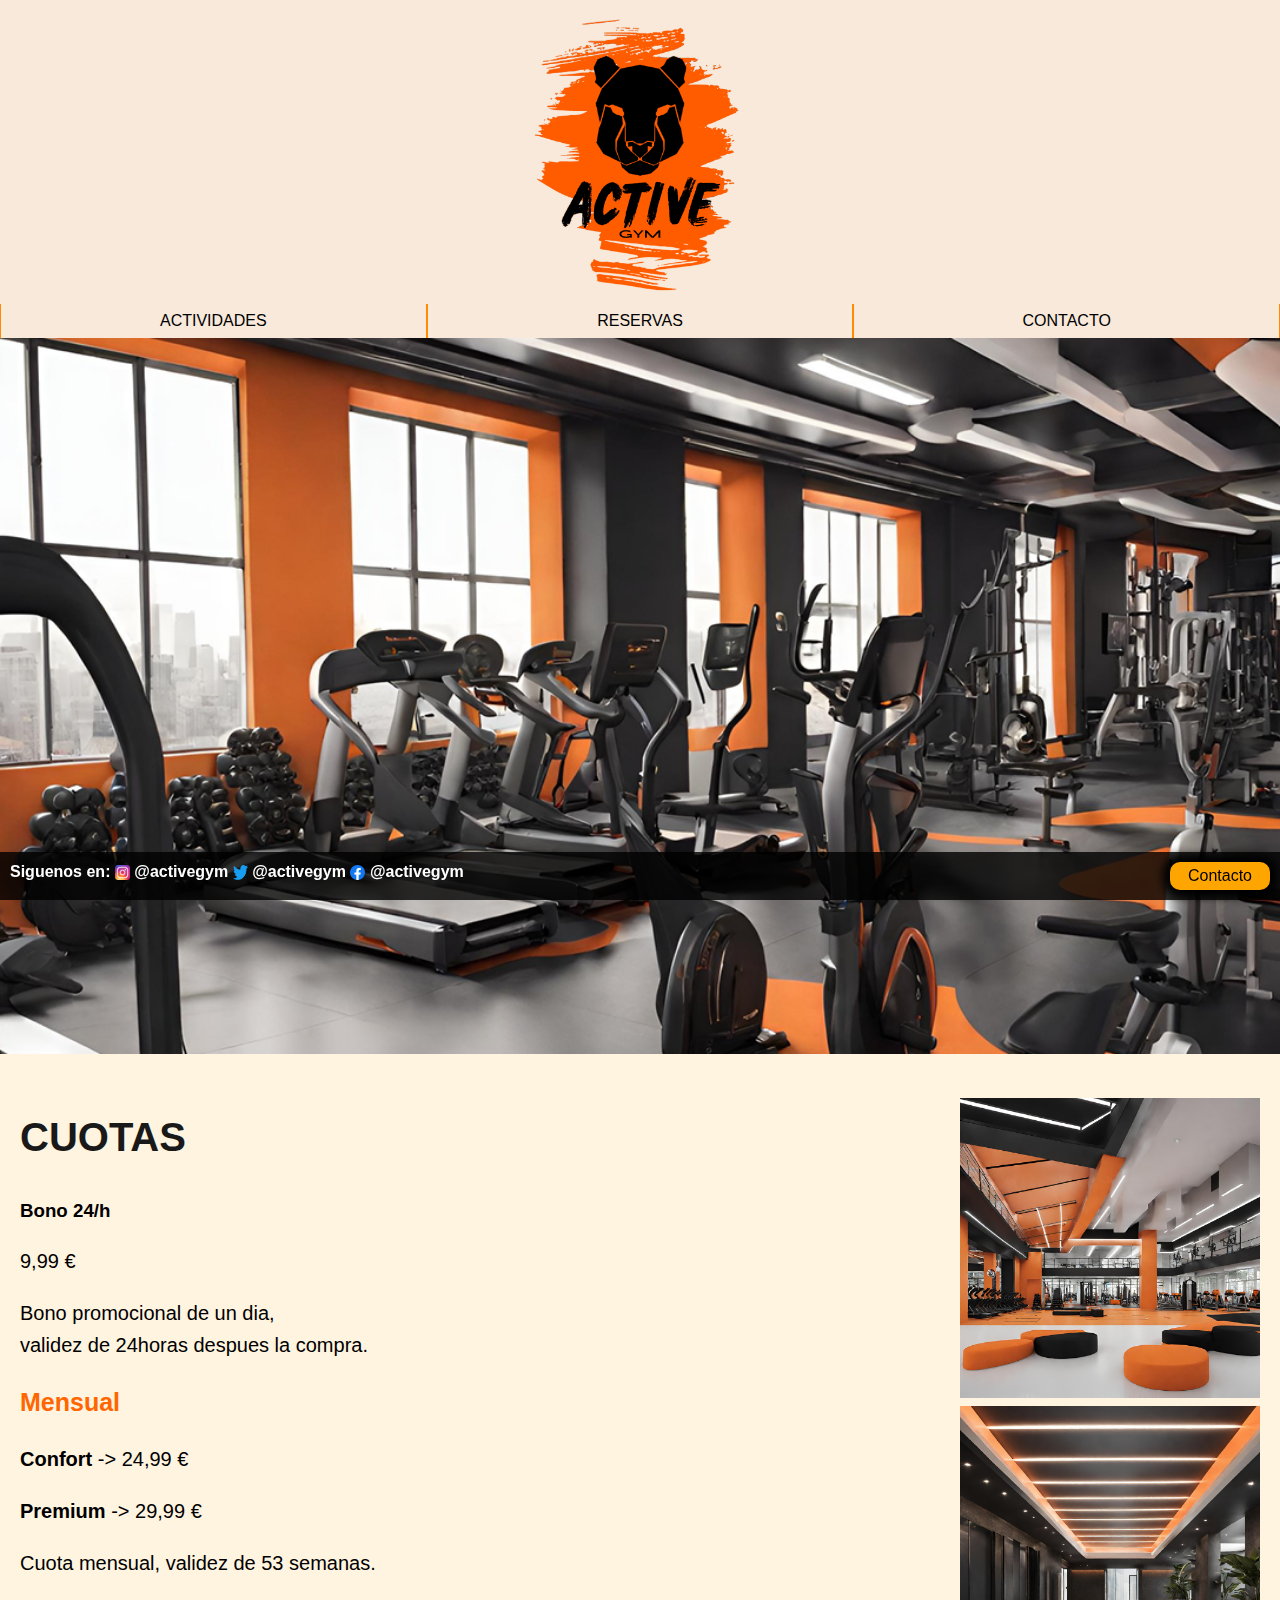
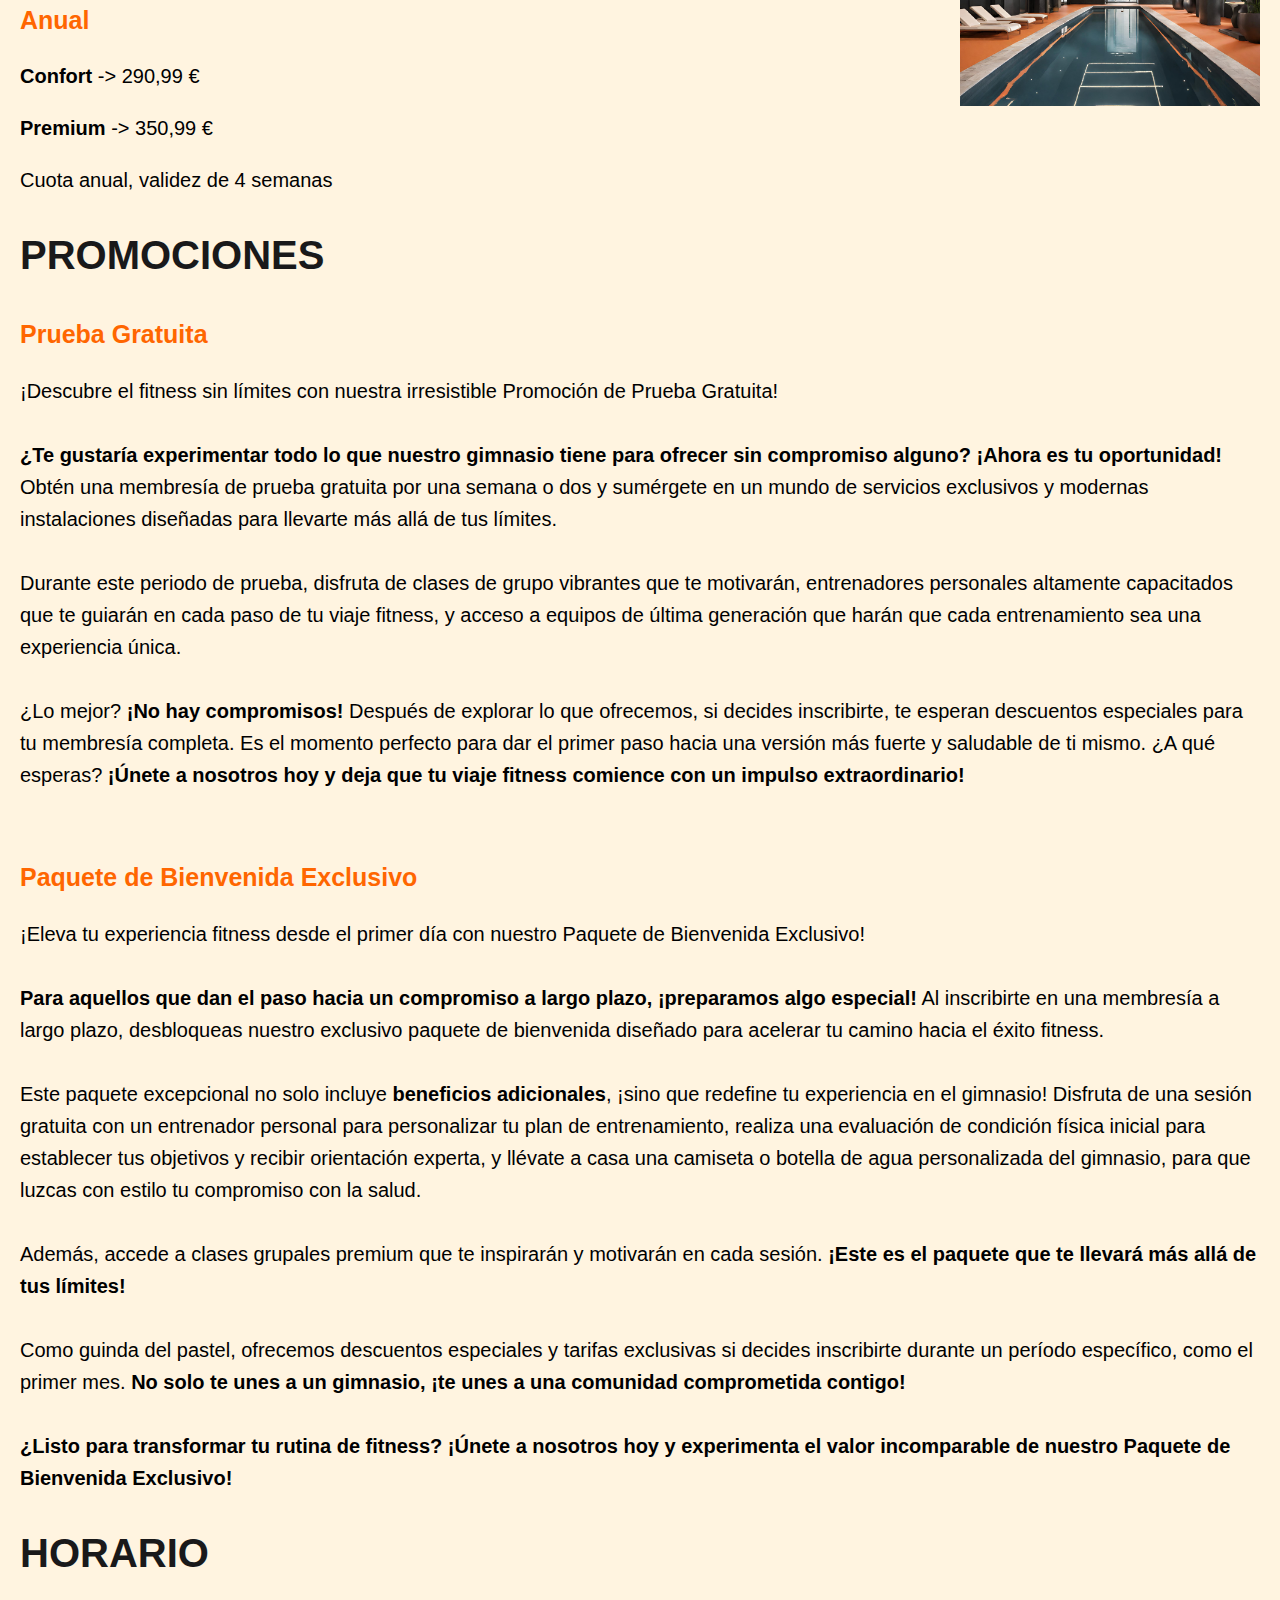
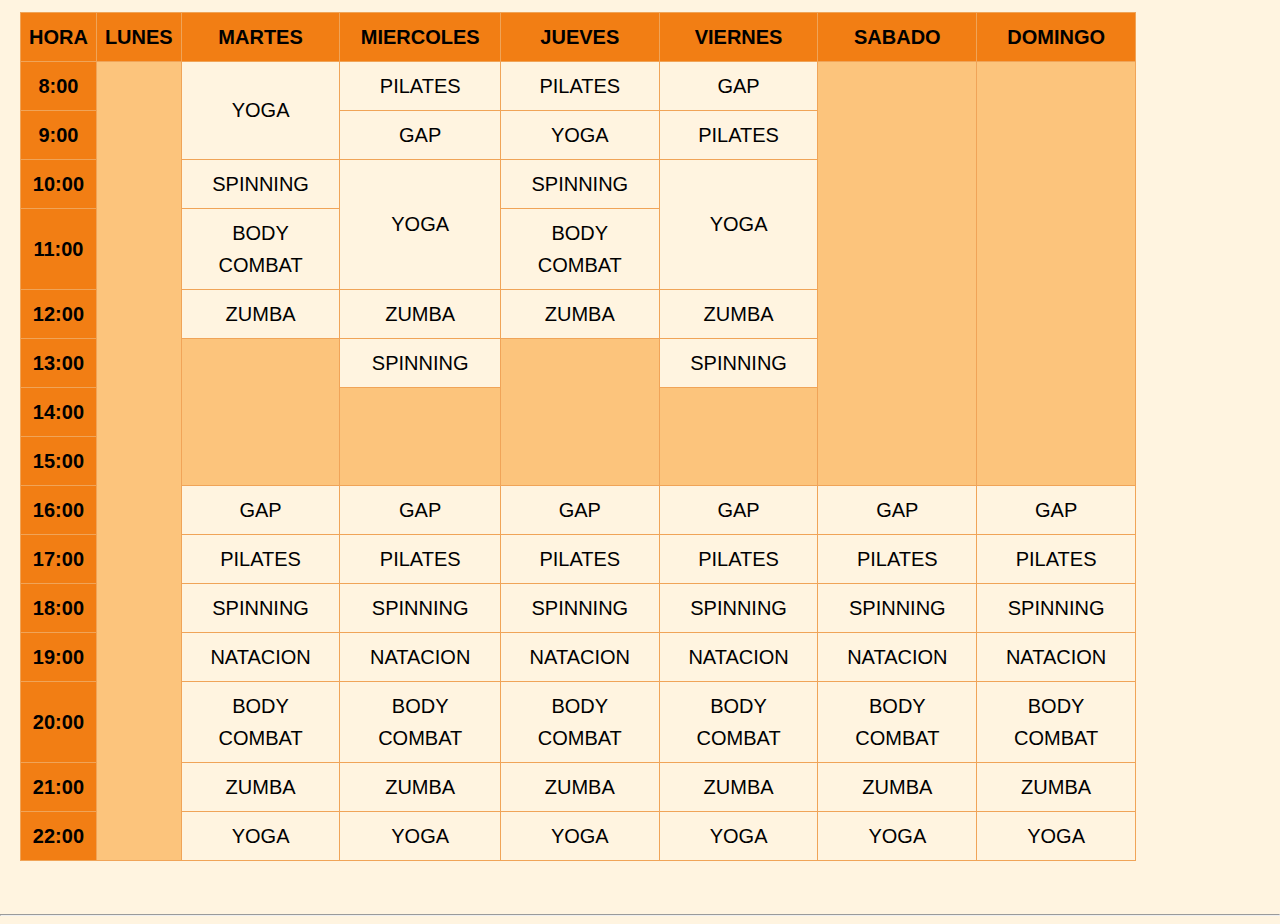
<file: index.html>
<!DOCTYPE html>
<html lang="es">
    <head>
        <meta charset="UTF-8">
        <meta name="viewport" content="width=device-width, initial-scale=1.0">
        <title>Inicio</title>
    <link rel="stylesheet" href="css/indexStyle.css"/>
    <link rel="stylesheet" href="css/encabezadoStyle.css"/>
    <link rel="stylesheet" href="css/redes_contactoStyle.css"/>
    
    </head>
    <body class="bodyIndex">
        <!--Parte Yeray-->
        <div id="encabezado">
            <div id="imagenEncabezado">
                <a href="index.html"><img src="images/logo.png" alt="Imagen del logo"/></a>
            </div>
            <div id="parteAbajoEncabezado">
                <ul>
                    <li><a href="actividades.html">ACTIVIDADES</a></li>
                    <li><a href="reservas.html">RESERVAS</a></li>
                    <li><a href="contacto.html">CONTACTO</a></li>
                </ul>
            </div>
        </div>
        <img id="imagenPortada" src="./images/portadaIndex.png"/>
        <!--Parte Aroa-->
            <div class="contenedor">
                <div id="contenido">
                    <div class="imgns-container">
                        <a href="index.html"><img id="img_recepcion" src="images/recepcion.png" alt="recepcion"/></a>
                        <a href="actividades.html"><img id="img_piscina" src="images/piscina1.png" alt="recepcion"/></a>
                    </div>
                    <h1>Cuotas</h1>
                        <div id="cuota1">
                            <h3 id="bono24h">Bono 24/h</h3>
                            <p class="parIndex" id="precio1"> 9,99 €</p>
                            <p class="parIndex" id="descripcion1">Bono promocional de un dia, 
                                <br/>
                                validez de 24horas despues la compra.</p>
                        </div>
                
                        <div id="cuota2">
                            <h2 id="mensual">Mensual</h2>
                            <p class="parIndex" id="precio2"> <b>Confort</b> -> 24,99 €</p>
                            <p class="parIndex" id="precio2"> <b>Premium</b> -> 29,99 €</p>
                            <p class="parIndex" id="descripcion1">Cuota mensual, validez de 53 semanas.</p>
                        </div>
                
                        <div id="cuota3">
                            <h2 id="anual">Anual</h2>
                            <p class="parIndex" id="precio2"> <b>Confort</b> -> 290,99 €</p>
                            <p class="parIndex" id="precio2"> <b>Premium</b> -> 350,99 €</p>
                            <p class="parIndex" id="descripcion1">Cuota anual, validez de 4 semanas</p>
                        </div> 

                    <h1>Promociones</h1>
                        <h2 id="Prueba">Prueba Gratuita</h2>
                        <p class="parIndex">¡Descubre el fitness sin límites con nuestra irresistible Promoción de Prueba Gratuita!
                            <br/>
                            <br/>
                            <b>¿Te gustaría experimentar todo lo que nuestro gimnasio tiene para ofrecer sin compromiso alguno? ¡Ahora es tu oportunidad!</b> Obtén una membresía de prueba gratuita por una semana o dos y sumérgete en un mundo de servicios exclusivos y modernas instalaciones diseñadas para llevarte más allá de tus límites.
                            <br/>
                            <br/>
                            Durante este periodo de prueba, disfruta de clases de grupo vibrantes que te motivarán, entrenadores personales altamente capacitados que te guiarán en cada paso de tu viaje fitness, y acceso a equipos de última generación que harán que cada entrenamiento sea una experiencia única.
                            <br/>
                            <br/>
                            ¿Lo mejor? <b>¡No hay compromisos!</b> Después de explorar lo que ofrecemos, si decides inscribirte, te esperan descuentos especiales para tu membresía completa. Es el momento perfecto para dar el primer paso hacia una versión más fuerte y saludable de ti mismo. ¿A qué esperas? <b>¡Únete a nosotros hoy y deja que tu viaje fitness comience con un impulso extraordinario!</b></p>
                            <br/>
                            <h2 id="Bievenida">Paquete de Bienvenida Exclusivo</h2>
                        <p class="parIndex">¡Eleva tu experiencia fitness desde el primer día con nuestro Paquete de Bienvenida Exclusivo!
                            <br/>
                            <br/>
                            <b>Para aquellos que dan el paso hacia un compromiso a largo plazo, ¡preparamos algo especial!</b> Al inscribirte en una membresía a largo plazo, desbloqueas nuestro exclusivo paquete de bienvenida diseñado para acelerar tu camino hacia el éxito fitness.
                            <br/>
                            <br/>
                            Este paquete excepcional no solo incluye <b>beneficios adicionales</b>, ¡sino que redefine tu experiencia en el gimnasio! Disfruta de una sesión gratuita con un entrenador personal para personalizar tu plan de entrenamiento, realiza una evaluación de condición física inicial para establecer tus objetivos y recibir orientación experta, y llévate a casa una camiseta o botella de agua personalizada del gimnasio, para que luzcas con estilo tu compromiso con la salud.
                            <br/>
                            <br/>
                            Además, accede a clases grupales premium que te inspirarán y motivarán en cada sesión. <b>¡Este es el paquete que te llevará más allá de tus límites!</b>
                            <br/>
                            <br/>
                            Como guinda del pastel, ofrecemos descuentos especiales y tarifas exclusivas si decides inscribirte durante un período específico, como el primer mes. <b>No solo te unes a un gimnasio, ¡te unes a una comunidad comprometida contigo!</b>
                            <br/>
                            <br/>
                            <b>¿Listo para transformar tu rutina de fitness? ¡Únete a nosotros hoy y experimenta el valor incomparable de nuestro Paquete de Bienvenida Exclusivo!</b> </p>
                    <a href="actividades.html"><h1 id="horario">Horario</h1></a>
                    <div id="tablaContenido">
                        <table>
                            <tr id="cabecera">
                                <th>HORA</th>
                                <th>LUNES</th>
                                <th>MARTES</th>
                                <th>MIERCOLES</th>
                                <th>JUEVES</th>
                                <th>VIERNES</th>
                                <th>SABADO</th>
                                <th>DOMINGO</th>
                            </tr>
                            <tr>
                                <th>8:00</th>
                            <!-- los lunes no hay actividades -->
                                <td id="vacio" rowspan="15"></td>
                                <td rowspan="2">YOGA</td>
                                <td>PILATES</td>
                                <td>PILATES</td>
                                <td>GAP</td>
                                <td id="vacio" rowspan="8"></td>
                                <td id="vacio" rowspan="8"></td>
                            </tr>
                            <tr>
                                <th>9:00</th>
                            <!-- los lunes no hay actividades -->
                                <td>GAP</td>
                                <td>YOGA</td>
                                <td>PILATES</td>
                            </tr>
                            <tr>
                                <th>10:00</th>
                            <!-- los lunes no hay actividades -->
                                <td>SPINNING</td>
                                <td rowspan="2">YOGA</td>
                                <td>SPINNING</td>
                                <td rowspan="2">YOGA</td>
                            </tr>
                            <tr>
                                <th>11:00</th>
                            <!-- los lunes no hay actividades -->
                                <td>BODY COMBAT</td>
                                <td>BODY COMBAT</td>
                            </tr>
                            <tr>
                                <th>12:00</th>
                            <!-- los lunes no hay actividades -->
                                <td>ZUMBA</td>
                                <td>ZUMBA</td>
                                <td>ZUMBA</td>
                                <td>ZUMBA</td>
                            </tr>
                            <tr>
                                <th>13:00</th>
                            <!-- los lunes no hay actividades -->
                                <td id="vacio" rowspan="3"></td>
                                <td>SPINNING</td>
                                <td id="vacio" rowspan="3"></td>
                                <td>SPINNING</td>
                            </tr>
                            <tr>
                                <th>14:00</th>
                            <!-- los lunes no hay actividades -->
                                <td id="vacio" rowspan="2"></td>
                                <td id="vacio" rowspan="2"></td>
                            </tr>
                            <tr>
                                <th>15:00</th>
                            <!-- los lunes no hay actividades -->
                            </tr>
                            <tr>
                                <th>16:00</th>
                            <!-- los lunes no hay actividades -->
                                <td>GAP</td>
                                <td>GAP</td>
                                <td>GAP</td>
                                <td>GAP</td>
                                <td>GAP</td>
                                <td>GAP</td>
                            </tr>
                            <tr>
                                <th>17:00</th>
                            <!-- los lunes no hay actividades -->
                                <td>PILATES</td>
                                <td>PILATES</td>
                                <td>PILATES</td>
                                <td>PILATES</td>
                                <td>PILATES</td>
                                <td>PILATES</td>
                            </tr>
                            <tr>
                                <th>18:00</th>
                            <!-- los lunes no hay actividades -->
                                <td>SPINNING</td>
                                <td>SPINNING</td>
                                <td>SPINNING</td>
                                <td>SPINNING</td>
                                <td>SPINNING</td>
                                <td>SPINNING</td>
                            </tr>
                            <tr>
                                <th>19:00</th>
                            <!-- los lunes no hay actividades -->
                                <td>NATACION</td>
                                <td>NATACION</td>
                                <td>NATACION</td>
                                <td>NATACION</td>
                                <td>NATACION</td>
                                <td>NATACION</td>
                            </tr>
                            <tr>
                                <th>20:00</th>
                            <!-- los lunes no hay actividades -->
                                <td>BODY COMBAT</td>
                                <td>BODY COMBAT</td>
                                <td>BODY COMBAT</td>
                                <td>BODY COMBAT</td>
                                <td>BODY COMBAT</td>
                                <td>BODY COMBAT</td>
                            </tr>
                            <tr>
                                <th>21:00</th>
                            <!-- los lunes no hay actividades -->
                                <td>ZUMBA</td>
                                <td>ZUMBA</td>
                                <td>ZUMBA</td>
                                <td>ZUMBA</td>
                                <td>ZUMBA</td>
                                <td>ZUMBA</td>
                            </tr>
                            <tr>
                                <th>22:00</th>
                            <!-- los lunes no hay actividades -->
                                <td>YOGA</td>
                                <td>YOGA</td>
                                <td>YOGA</td>
                                <td>YOGA</td>
                                <td>YOGA</td>
                                <td>YOGA</td>
                            </tr>
                        </table>
                    </div>
                    <br/>
                
                </div>
            </div>
            
        <hr>
        <!--Parte Nestor-->
        <div class="pie">
            <label class="redes" for="redes">
                Siguenos en:
                <img class="imagen_redes" src="images/logo_instagram.png" alt="instagram">
                <a href="https://www.instagram.com/"> @activegym </a>
                <img class="imagen_redes" src="images/logo_twitter.png" alt="twitter">
                <a href="https://twitter.com/?lang=es"> @activegym </a>
                <img class="imagen_redes" src="images/logo_facebook.png" alt="facebook">
                <a href="https://www.facebook.com/?locale=es_ES"> @activegym </a>
            </label>
            <a id="botonContacto" href="contacto.html">Contacto</a>
        </div>
    </body>
</html>
</file>
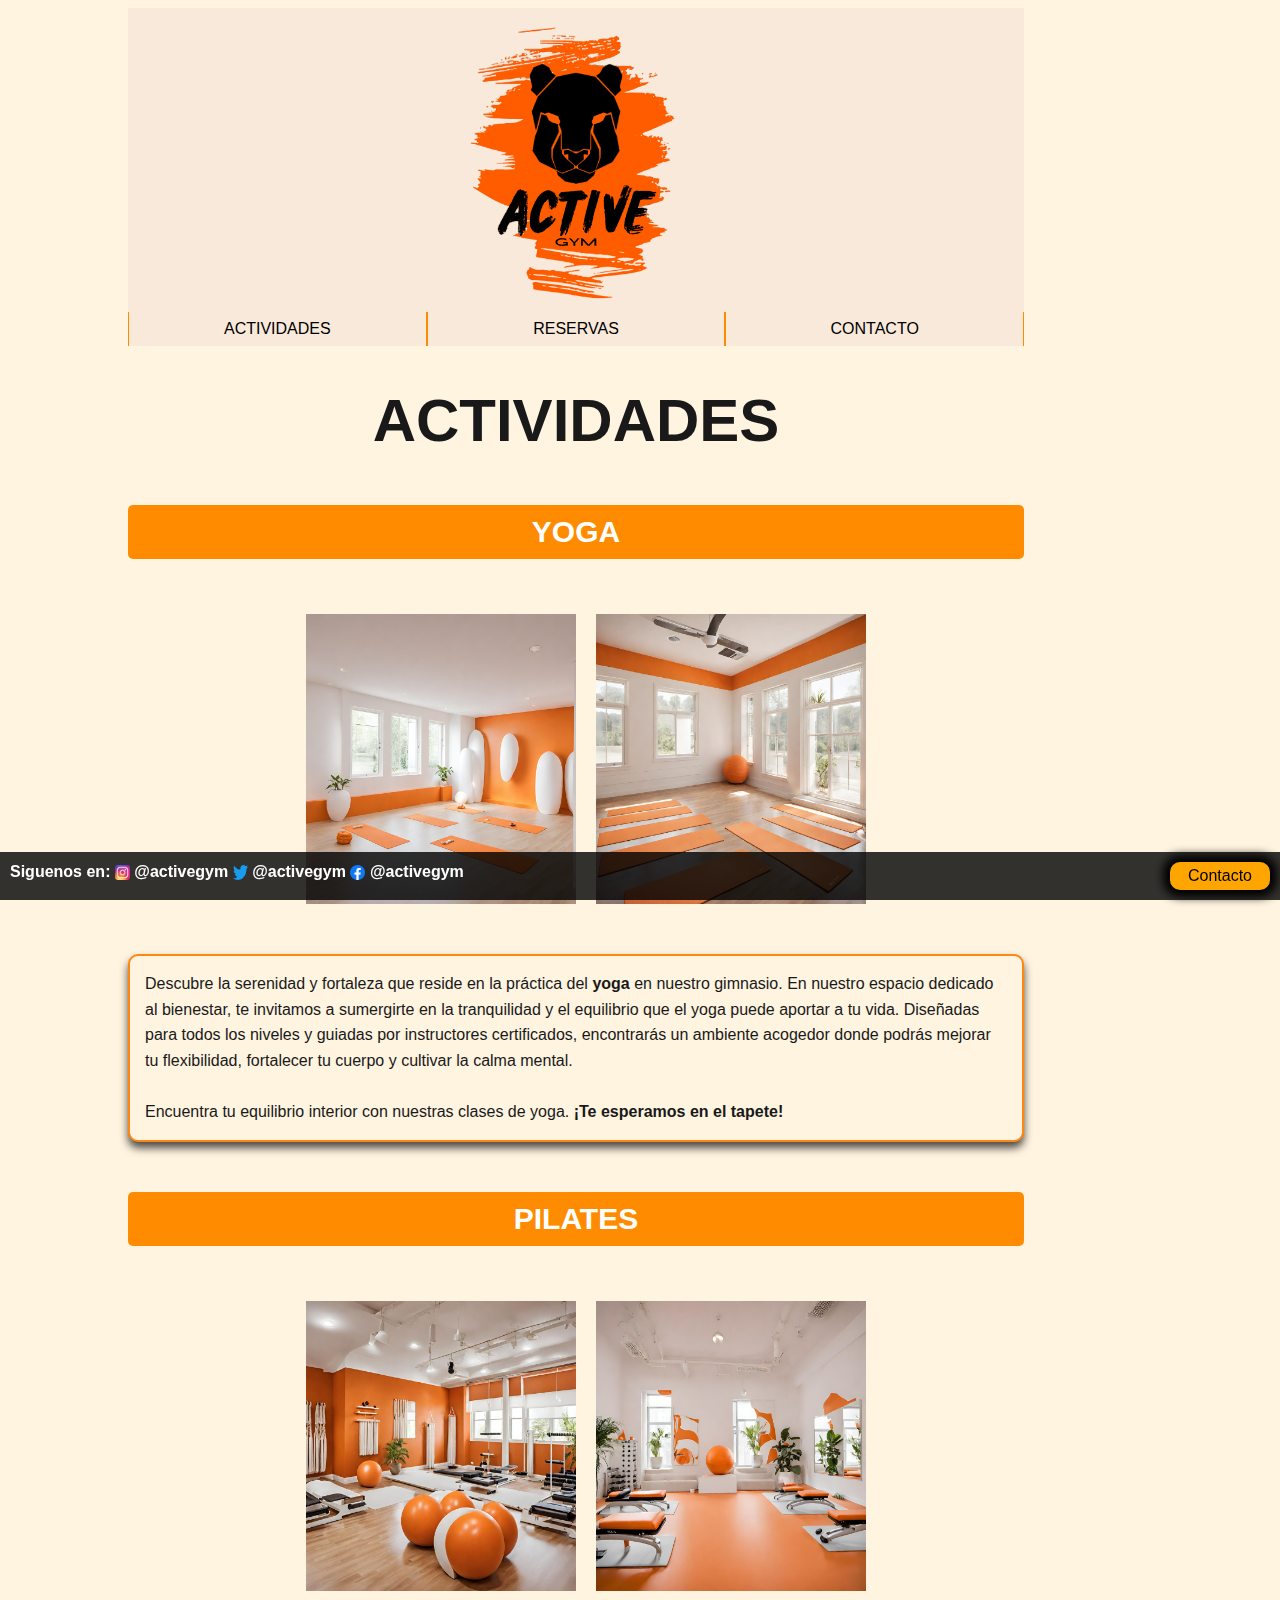
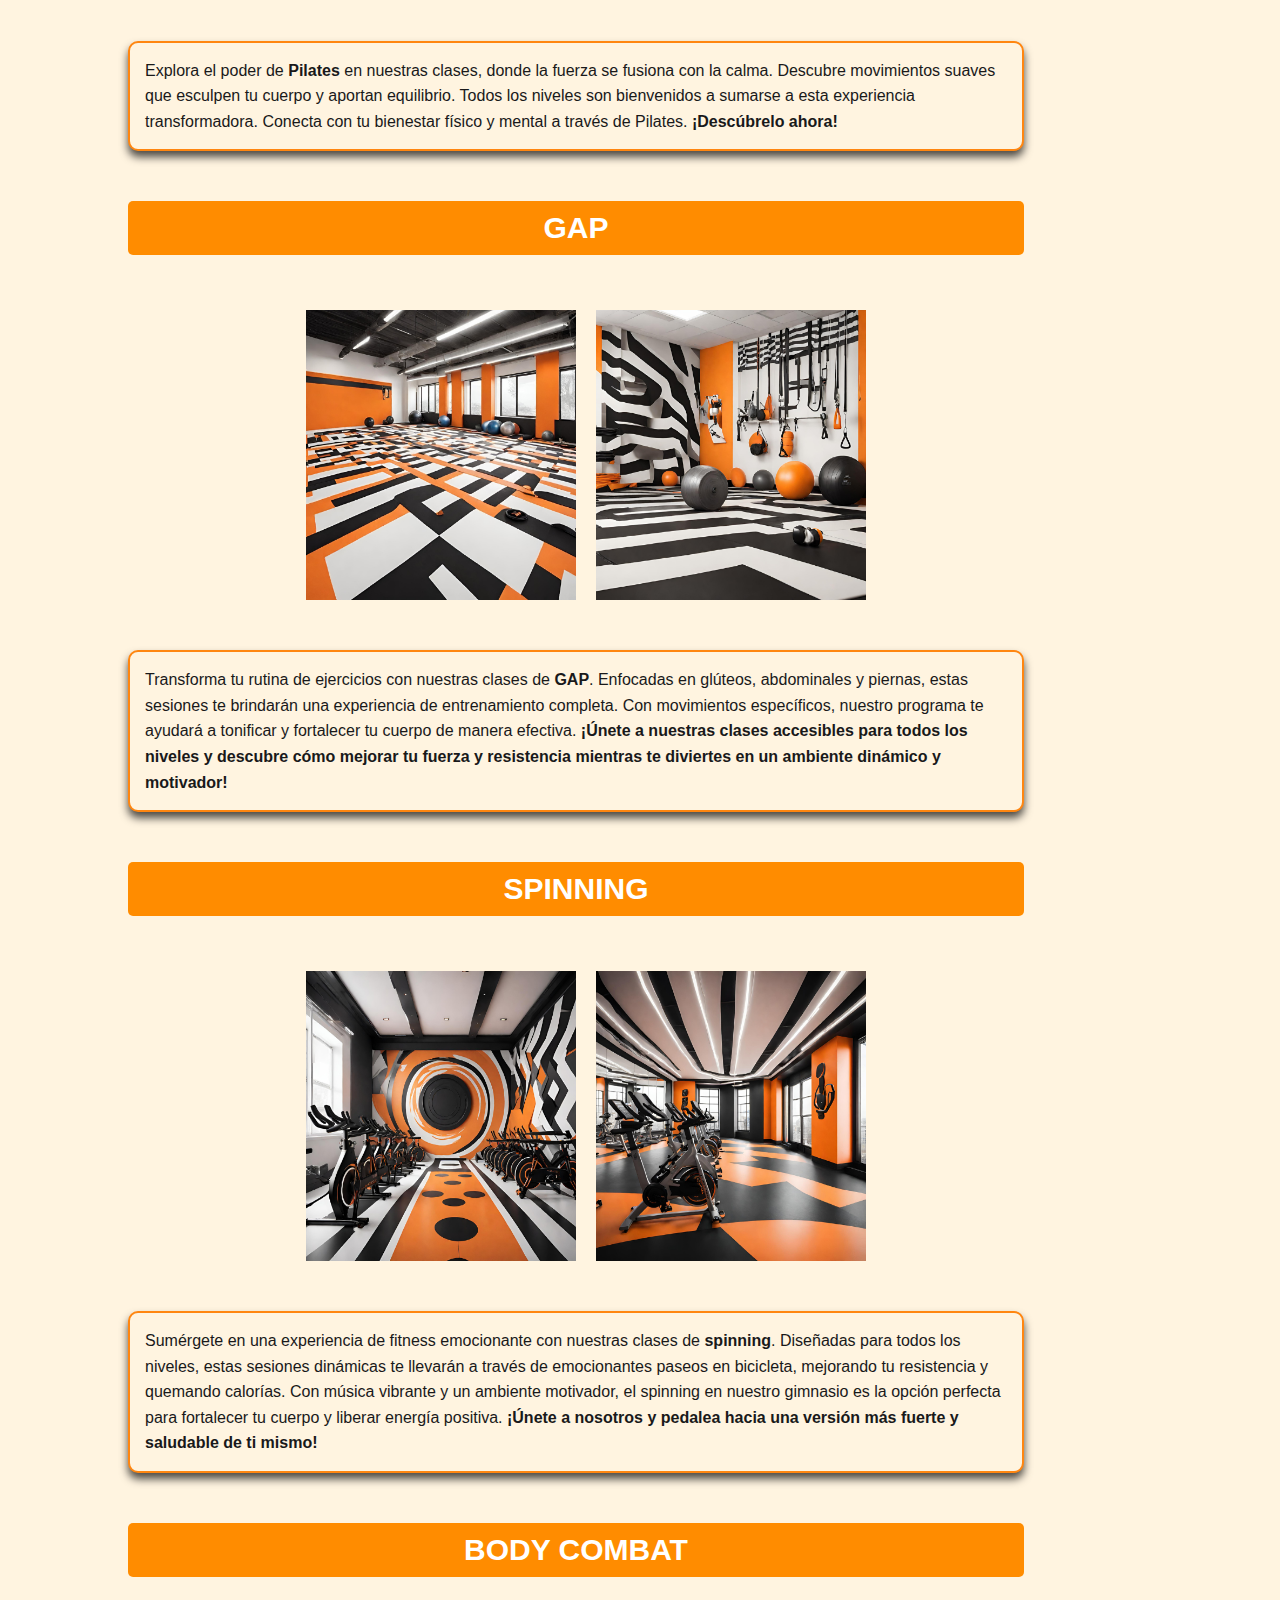
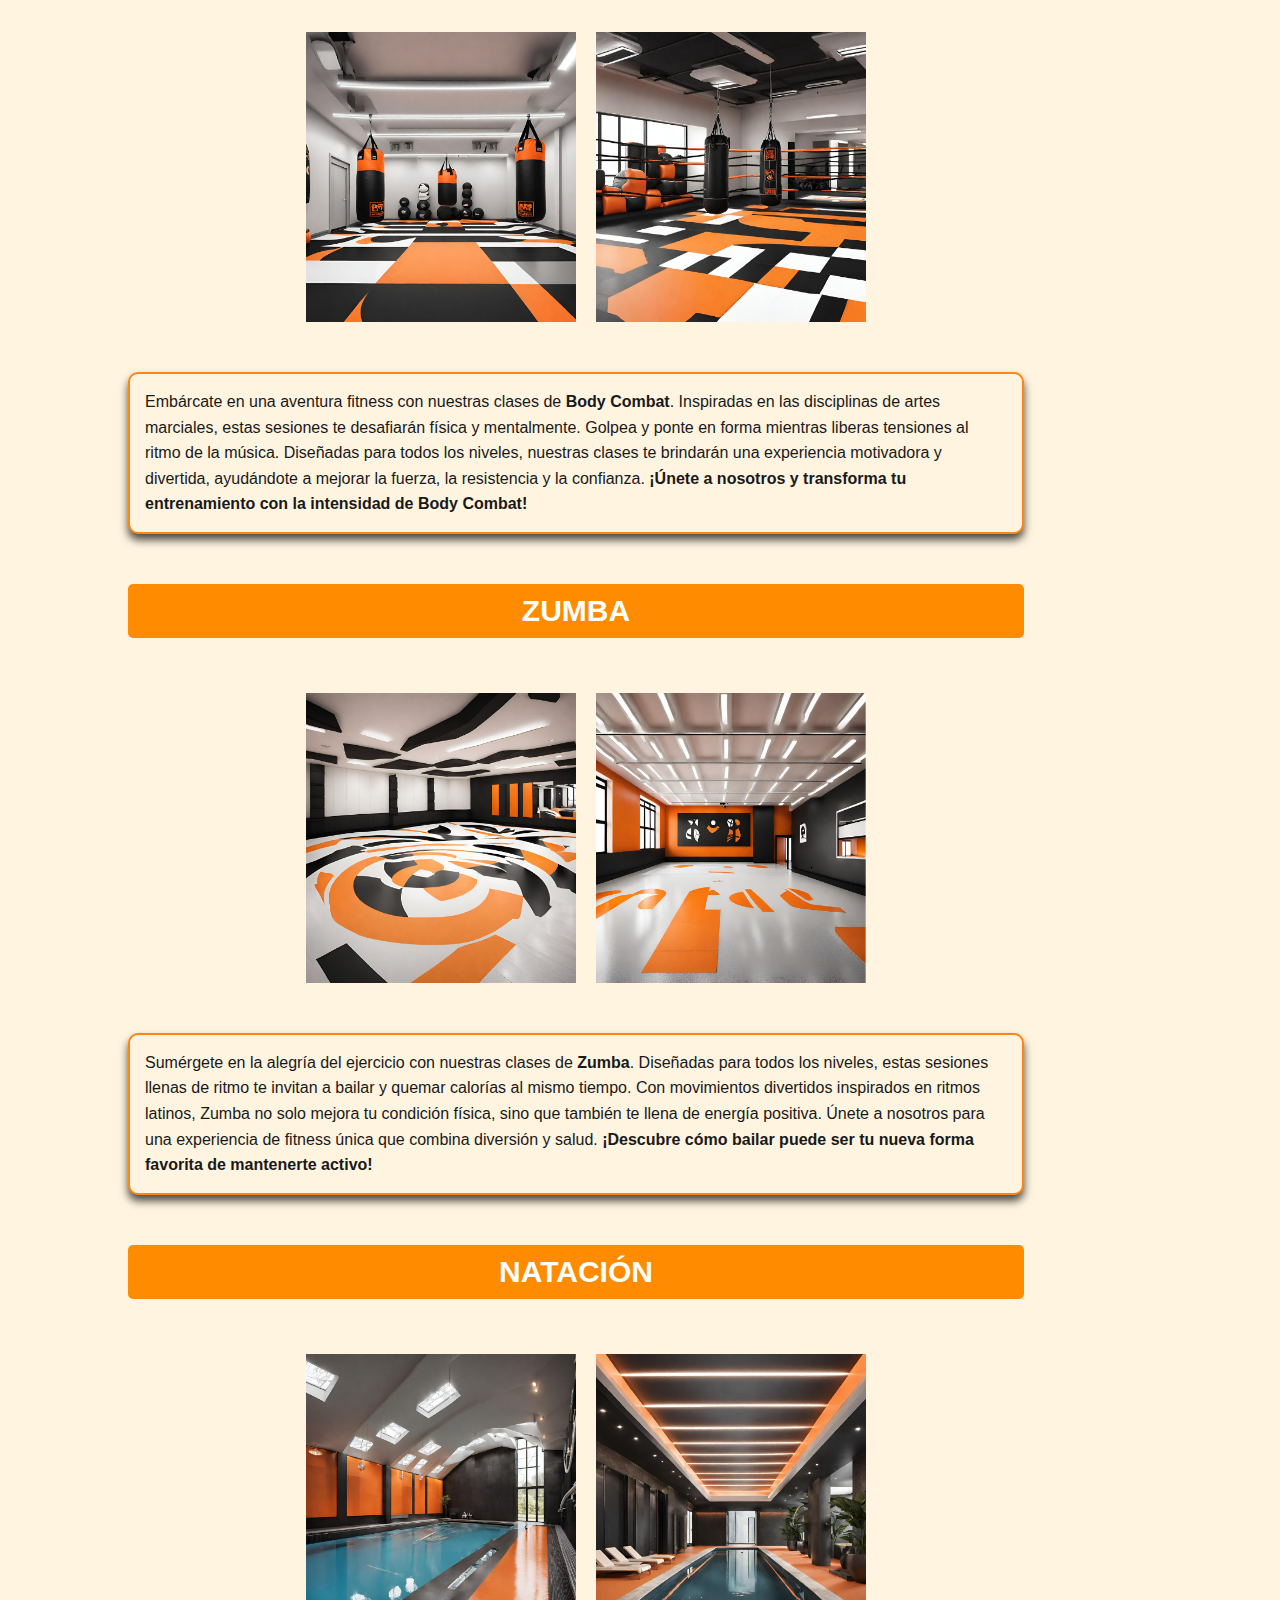
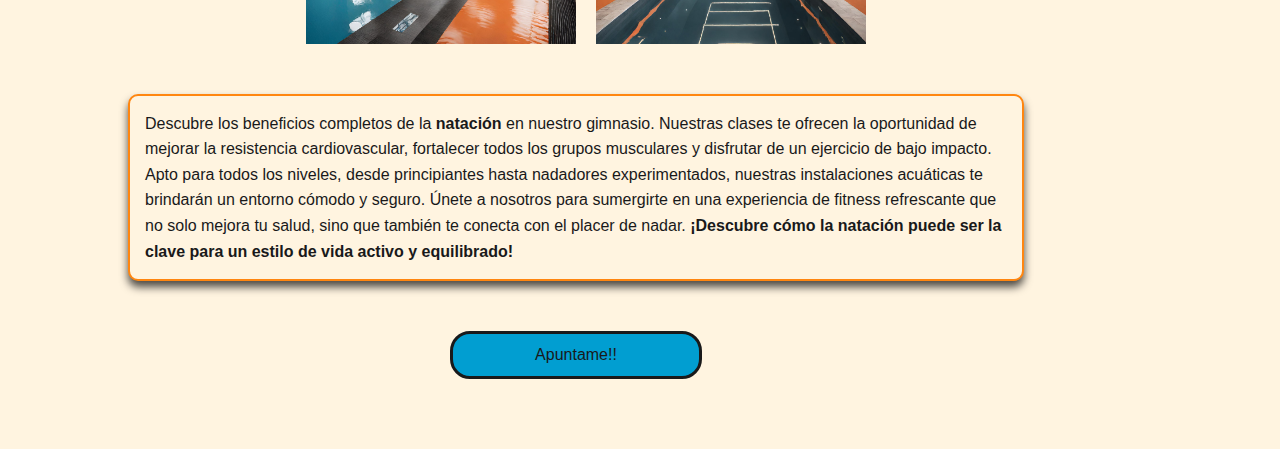
<file: actividades.html>
<!DOCTYPE html>
<html lang="en">
<head>
    <meta charset="UTF-8">
    <meta name="viewport" content="width=device-width, initial-scale=1.0">
    <title>Actividades</title>
    <link rel="stylesheet" href="css/actividadesStyle.css">
    <link rel="stylesheet" href="css/encabezadoStyle.css">
    <link rel="stylesheet" href="css/redes_contactoStyle.css">


</head>
<body class="bodyActividades">

    <!-- ENCABEZADO -->
    <div id="encabezado">
        <div id="imagenEncabezado">
            <a href="index.html"><img src="images/logo.png" alt="Imagen del logo"/></a>
        </div>
        <div id="parteAbajoEncabezado">
            <ul>
                <li><a href="actividades.html">ACTIVIDADES</a></li>
                <li><a href="reservas.html">RESERVAS</a></li>
                <li><a href="contacto.html">CONTACTO</a></li>
            </ul>
        </div>
    </div>

    <!-- COMIENZO DE PAGINA -->

    <h1 class="actTit1">ACTIVIDADES</h1>
    
        <h2 class="actTit2"><a href="reservas.html">Yoga</a></h2>

        <div class="div_img">
            <img id="img1" class="imagenesAct"src="images/yoga1.png"/>
            <img id="img2" class="imagenesAct" src="images/yoga2.png"/>
        </div>
        <p class="desc">Descubre la serenidad y fortaleza que reside en la práctica del <b>yoga</b> en nuestro gimnasio. En nuestro espacio dedicado al bienestar, te invitamos a sumergirte en la tranquilidad y el equilibrio que el yoga puede aportar a tu vida. Diseñadas para todos los niveles y guiadas por instructores certificados, encontrarás un ambiente acogedor donde podrás mejorar tu flexibilidad, fortalecer tu cuerpo y cultivar la calma mental.
        <br/>
        <br/>
        Encuentra tu equilibrio interior con nuestras clases de yoga. <b>¡Te esperamos en el tapete!</b></p>
        

        <h2 class="actTit2"><a href="reservas.html">Pilates</a></h2>
        
        <div class="div_img">
            <img id="img1" class="imagenesAct" src="images/pilates1.png"/>
            <img id="img2" class="imagenesAct" src="images/pilates2.png"/>
        </div>
        <p class="desc">Explora el poder de <b>Pilates</b> en nuestras clases, donde la fuerza se fusiona con la calma. Descubre movimientos suaves que esculpen tu cuerpo y aportan equilibrio. Todos los niveles son bienvenidos a sumarse a esta experiencia transformadora. Conecta con tu bienestar físico y mental a través de Pilates. <b>¡Descúbrelo ahora!</b></p>
        

        <h2 class="actTit2"><a href="reservas.html">GAP</a></h2>
        
        <div class="div_img">
            <img id="img1" class="imagenesAct" src="images/Gap1.png"/>
            <img id="img2" class="imagenesAct"src="images/gap2.png"/>
        </div>
        <p class="desc">Transforma tu rutina de ejercicios con nuestras clases de <b>GAP</b>. Enfocadas en glúteos, abdominales y piernas, estas sesiones te brindarán una experiencia de entrenamiento completa. Con movimientos específicos, nuestro programa te ayudará a tonificar y fortalecer tu cuerpo de manera efectiva. <b>¡Únete a nuestras clases accesibles para todos los niveles y descubre cómo mejorar tu fuerza y resistencia mientras te diviertes en un ambiente dinámico y motivador!</b></p>

        <h2 class="actTit2"><a href="reservas.html">Spinning</a></h2>
        
        <div class="div_img">
            <img id="img1" class="imagenesAct" src="images/spinning1.png"/>
            <img id="img2" class="imagenesAct" src="images/spinning2.png"/>
        </div>
        <p class="desc">Sumérgete en una experiencia de fitness emocionante con nuestras clases de <b>spinning</b>. Diseñadas para todos los niveles, estas sesiones dinámicas te llevarán a través de emocionantes paseos en bicicleta, mejorando tu resistencia y quemando calorías. Con música vibrante y un ambiente motivador, el spinning en nuestro gimnasio es la opción perfecta para fortalecer tu cuerpo y liberar energía positiva. <b>¡Únete a nosotros y pedalea hacia una versión más fuerte y saludable de ti mismo!</b></p>
        

        <h2 class="actTit2"><a href="reservas.html">Body Combat</a></h2>

        <div class="div_img">
            <img id="img1" class="imagenesAct" src="images/bodyCombat1.png"/>
            <img id="img2" class="imagenesAct" src="images/bodyCombat2.png"/>
        </div>
        <p class="desc">Embárcate en una aventura fitness con nuestras clases de <b>Body Combat</b>. Inspiradas en las disciplinas de artes marciales, estas sesiones te desafiarán física y mentalmente. Golpea y ponte en forma mientras liberas tensiones al ritmo de la música. Diseñadas para todos los niveles, nuestras clases te brindarán una experiencia motivadora y divertida, ayudándote a mejorar la fuerza, la resistencia y la confianza. <b>¡Únete a nosotros y transforma tu entrenamiento con la intensidad de Body Combat!</b></p>
        

        <h2 class="actTit2"><a href="reservas.html">Zumba</a></h2>
        
        <div class="div_img">
            <img id="img1" class="imagenesAct" src="images/zumba1.png"/>
            <img id="img2" class="imagenesAct" src="images/zumba2.png"/>
        </div>
        <p class="desc">Sumérgete en la alegría del ejercicio con nuestras clases de <b>Zumba</b>. Diseñadas para todos los niveles, estas sesiones llenas de ritmo te invitan a bailar y quemar calorías al mismo tiempo. Con movimientos divertidos inspirados en ritmos latinos, Zumba no solo mejora tu condición física, sino que también te llena de energía positiva. Únete a nosotros para una experiencia de fitness única que combina diversión y salud. <b>¡Descubre cómo bailar puede ser tu nueva forma favorita de mantenerte activo!</b></p>

        <h2 class="actTit2"><a href="reservas.html">Natación</a></h2>

        <div class="div_img">
            <img id="img1" class="imagenesAct" src="images/piscina2.png"/>
            <img id="img2" class="imagenesAct" src="images/piscina1.png"/>
        </div>
        <p class="desc">Descubre los beneficios completos de la <b>natación</b> en nuestro gimnasio. Nuestras clases te ofrecen la oportunidad de mejorar la resistencia cardiovascular, fortalecer todos los grupos musculares y disfrutar de un ejercicio de bajo impacto. Apto para todos los niveles, desde principiantes hasta nadadores experimentados, nuestras instalaciones acuáticas te brindarán un entorno cómodo y seguro. Únete a nosotros para sumergirte en una experiencia de fitness refrescante que no solo mejora tu salud, sino que también te conecta con el placer de nadar. <b>¡Descubre cómo la natación puede ser la clave para un estilo de vida activo y equilibrado!</b></p>

        <div class="div_boton"><a id="botonApuntarse" href="reservas.html">Apuntame!!</a></div>

        <!-- pie de pagina -->

        <div class="pie">
            <label class="redes" for="redes">
                Siguenos en: 
                <img class="imagen_redes" src="images/logo_instagram.png" alt="instagram"> 
                <a href="https://www.instagram.com/"> @activegym </a> 
                <img class="imagen_redes" src="images/logo_twitter.png" alt="twitter"> 
                <a href="https://twitter.com/?lang=es">@activegym</a> 
                <img class="imagen_redes" src="images/logo_facebook.png" alt="facebook"> 
                <a href="https://www.facebook.com/?locale=es_ES">@activegym</a>
            </label> 
            <a id="botonContacto" href="contacto.html">Contacto</a>
        </div>
</body>
</html>
</file>
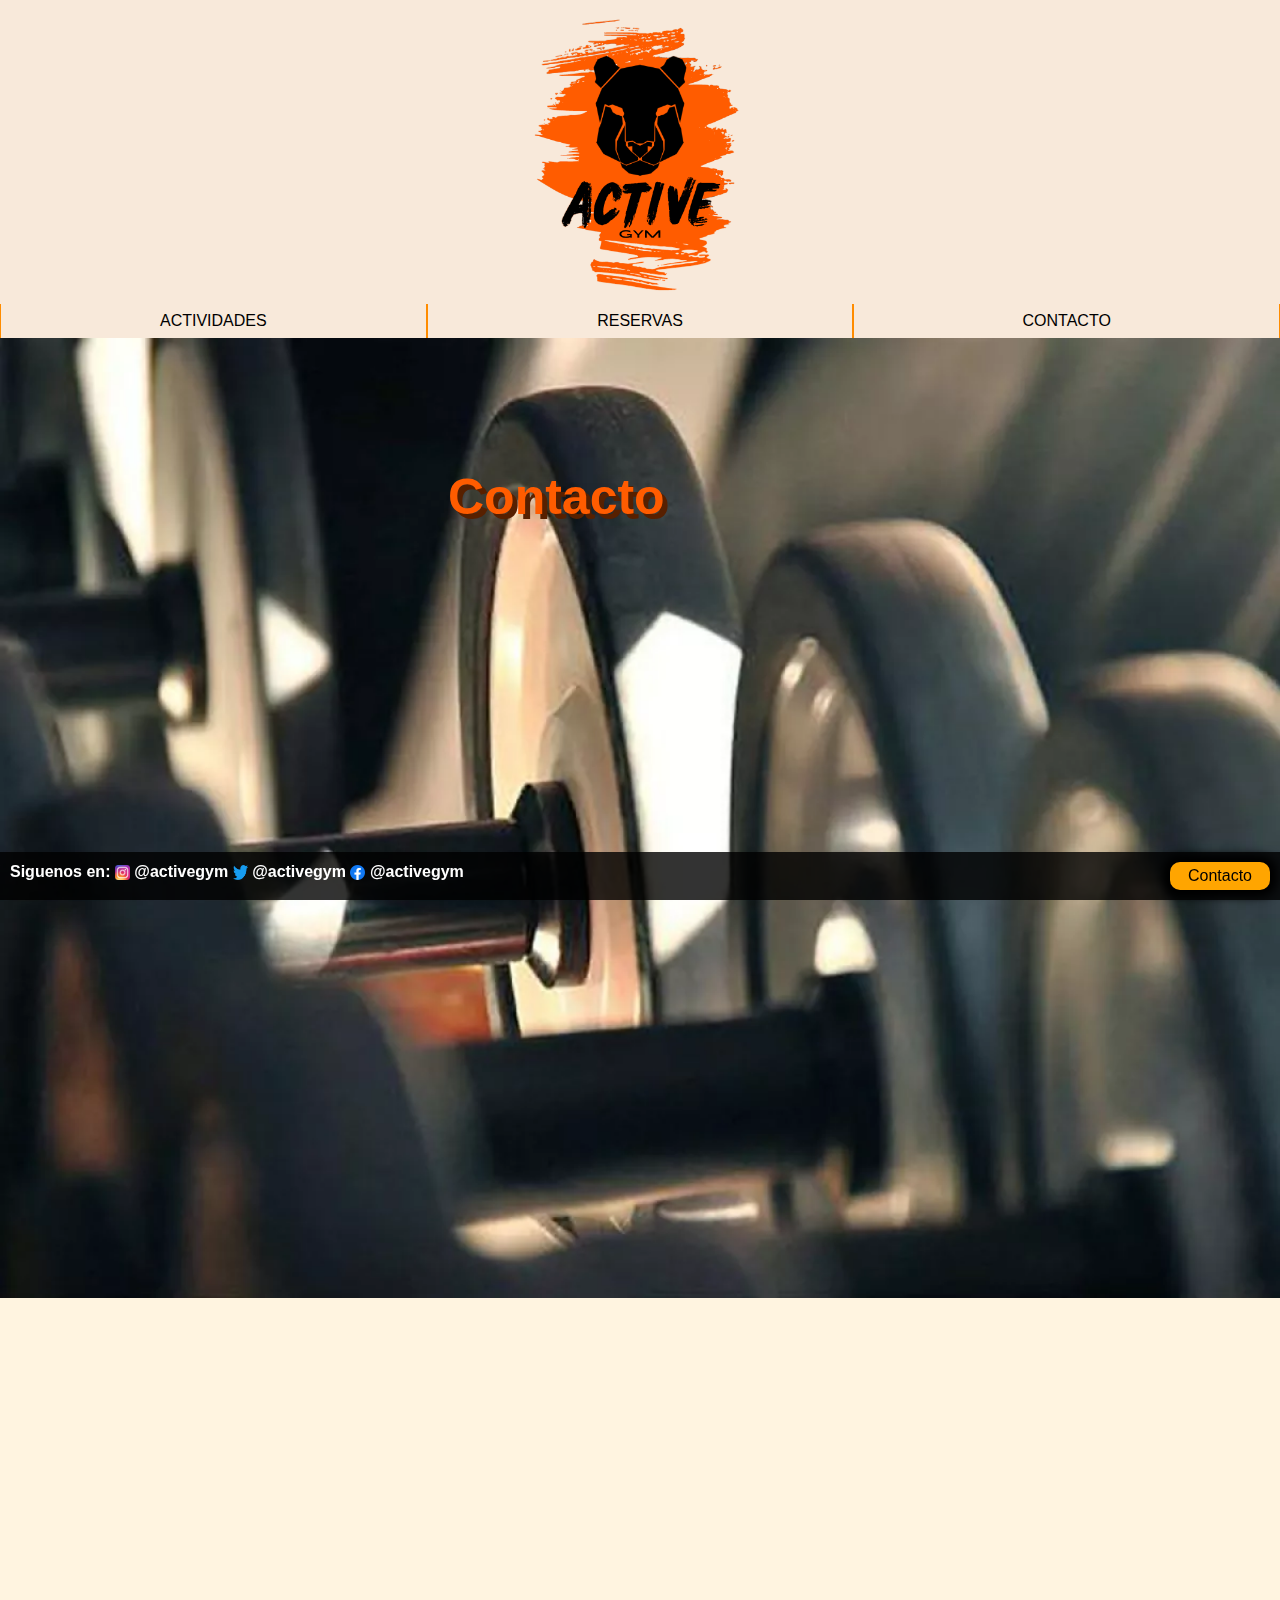
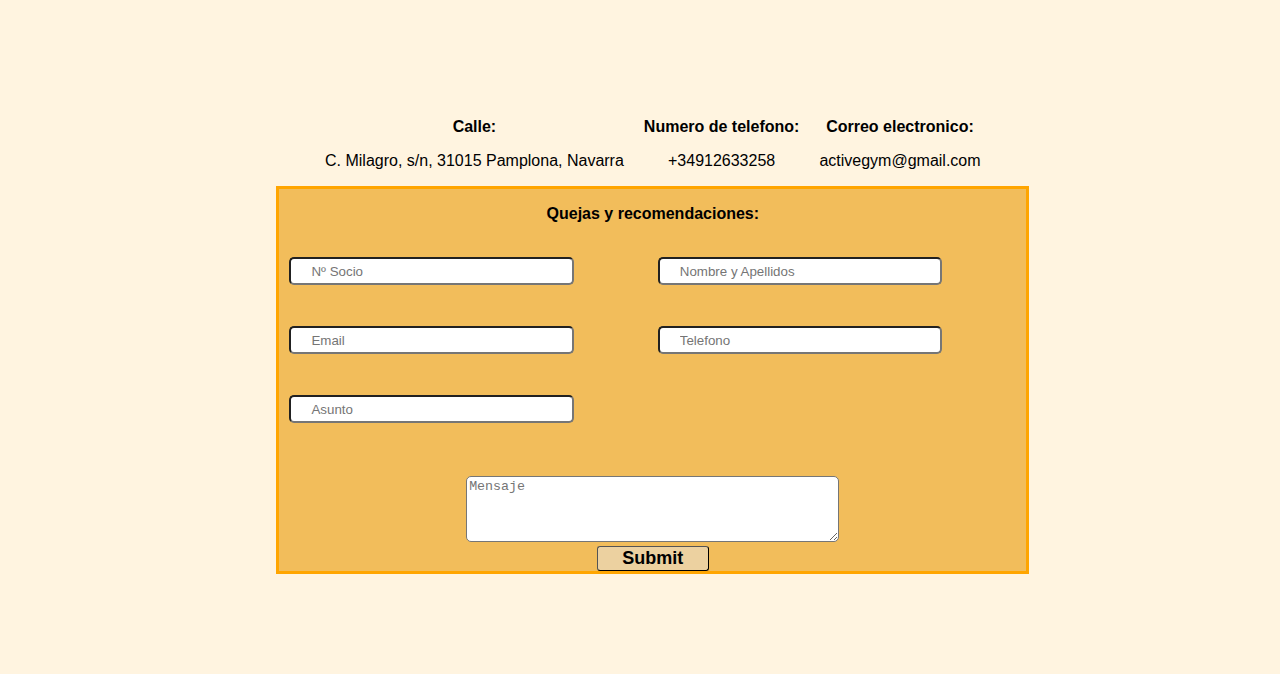
<file: contacto.html>
<!DOCTYPE html>
<html lang="es">
    <head>
        <meta charset="UTF-8">
        <meta name="viewport" content="width=device-width, initial-scale=1.0">
        <title>Contacto</title>
        <link rel="stylesheet" href="css/contactoStyle.css"/>
        <link rel="stylesheet" href="css/encabezadoStyle.css"/>
        <link rel="stylesheet" href="css/redes_contactoStyle.css"/>
    </head>
    <body>  
        <div id="encabezado">
            <div id="imagenEncabezado">
                <a href="index.html"><img id="imagenLogotipo" src="images/logo.png" alt="Imagen del logo"/></a>
            </div>
            <div id="parteAbajoEncabezado">
                <ul>
                    <li><a href="actividades.html">ACTIVIDADES</a></li>
                    <li><a href="reservas.html">RESERVAS</a></li>
                    <li><a href="contacto.html">CONTACTO</a></li>
                </ul>
            </div>
        </div>
        <div id="portada">
            <img id="portadaContacto" src="./images/portadaContacto.png"/>
            <h1 id="tituloContacto">Contacto</h1>
        </div>
        <iframe src="https://www.google.com/maps/embed?pb=!1m18!1m12!1m3!1d488.2567225819346!2d-1.6319284547415398!3d42.82567128539865!2m3!1f0!2f0!3f0!3m2!1i1024!2i768!4f13.1!3m3!1m2!1s0xd50931c7c00bafb%3A0x375d338b0fc6631b!2sCentro%20Integrado%20Mar%C3%ADa%20Ana%20Sanz!5e0!3m2!1ses!2ses!4v1706861898210!5m2!1ses!2ses"  allowfullscreen="" loading="lazy" referrerpolicy="no-referrer-when-downgrade"></iframe>
        <div id="contacto">
            <div id="datosContacto">
                <div id="datos">
                    <div>
                        <p class="tipoDato">Calle:</p>
                        <p>C. Milagro, s/n, 31015 Pamplona, Navarra</p>
                    </div>
                    <div>
                        <p class="tipoDato">Numero de telefono:</p>
                        <p>+34912633258</p>
                    </div>
                    <div>
                        <p class="tipoDato">Correo electronico:</p>
                        <p>activegym@gmail.com</p>
                    </div>
                </div>
            </div>
            <form>
                <p id="label">Quejas y recomendaciones:</p>
                <div>
                    <input id="numeroSocio" type="text" placeholder="Nº Socio"/><br/>
                    <input id="nombre" type="text" placeholder="Nombre y Apellidos"/><br/>
                    <input id="email" type="text" placeholder="Email"/><br/>
                    <input id="telefono" type="text" placeholder="Telefono"/><br/>
                    <input id="asunto" type="text" placeholder="Asunto"/><br/>
                </div>
                <textarea rows="4" placeholder="Mensaje"></textarea><br/>
                <input id="submit" type="submit"/>
            </form>
        </div>
        <div class="pie">
            <label class="redes" for="redes">
                Siguenos en: 
                <img class="imagen_redes" src="images/logo_instagram.png" alt="instagram"> 
                <a href="https://www.instagram.com/"> @activegym </a> 
                <img class="imagen_redes" src="images/logo_twitter.png" alt="twitter"> 
                <a href="https://twitter.com/?lang=es">@activegym</a> 
                <img class="imagen_redes" src="images/logo_facebook.png" alt="facebook"> 
                <a href="https://www.facebook.com/?locale=es_ES">@activegym</a>
            </label> 
            <a id="botonContacto" href="contacto.html">Contacto</a>
        </div>
    </body>
</html>
</file>
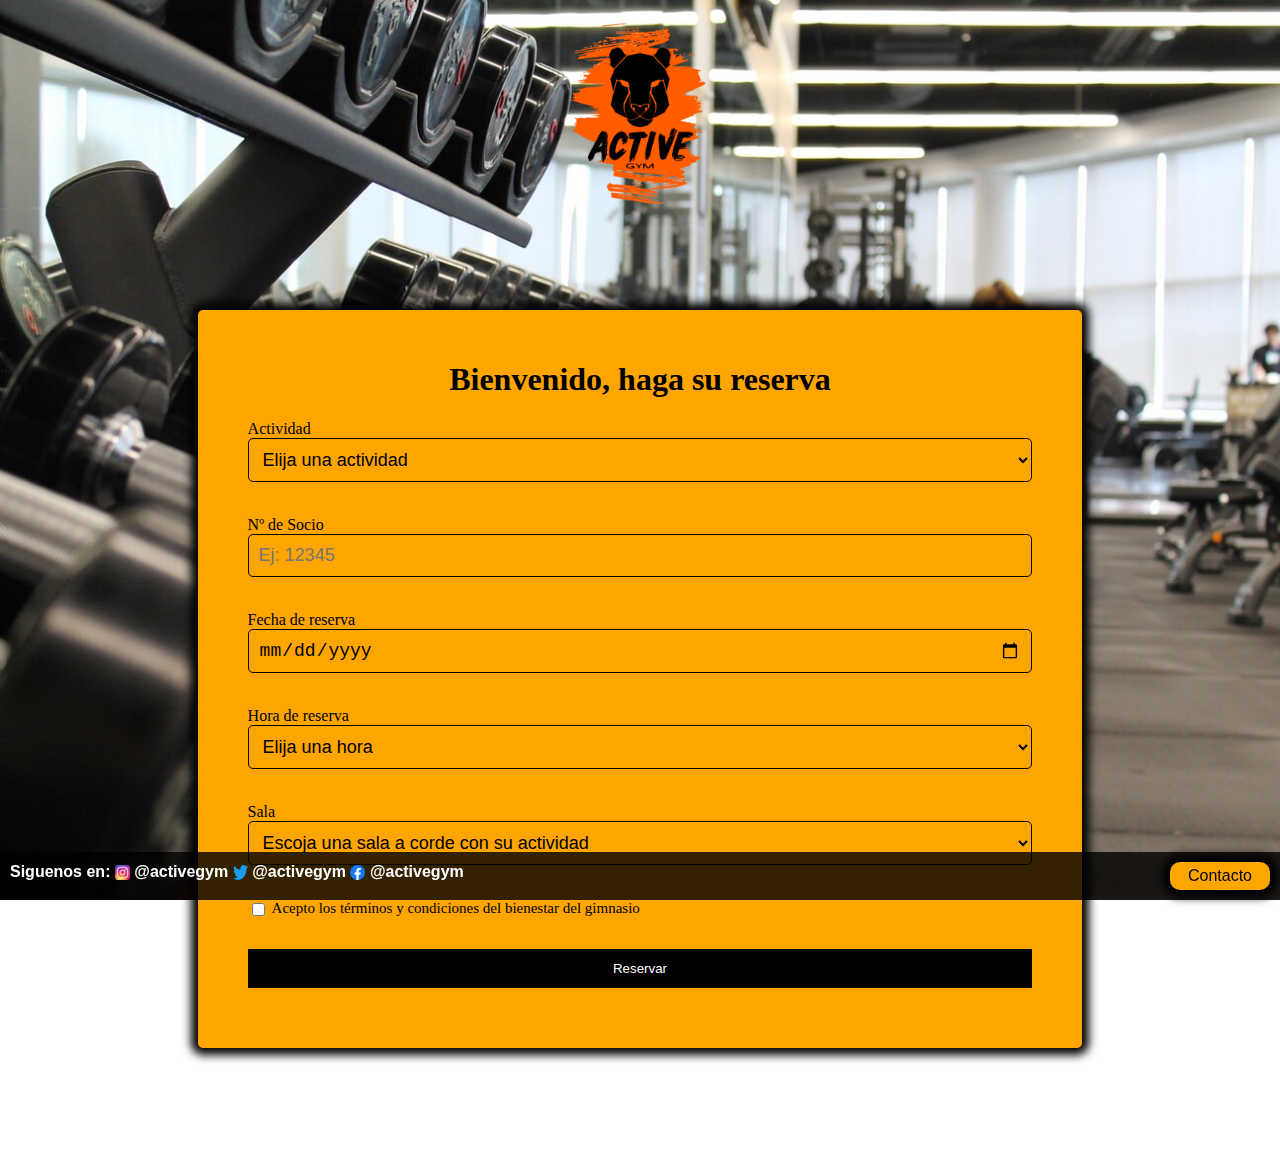
<file: reservas.html>
<!DOCTYPE html>
<html lang="es">

<head>
    <meta charset="UTF-8">
    <meta name="viewport" content="width=device-width, initial-scale=1.0">
    <title>Reservas</title>
    <link rel="stylesheet" href="css/reservasStyle.css">
    <link rel="stylesheet" href="css/redes_contactoStyle.css">
</head>

<body class="bodyReservas">
    <a href="index.html"><img src="images/logo.png" id="logoWeb"></a>
    <div class="contenedor">
        <div class="formulario">
            <h1>Bienvenido, haga su reserva</h1>
            <form action="index.html">
                <label for="actividad">Actividad</label>
                <br>
                <select class="cajaRespuesta" name="actividad" id="actividad" required="required">
                    <option value="" hidden>Elija una actividad</option>
                    <option value="Yoga">Yoga</option>
                    <option value="Pilates">Pilates</option>
                    <option value="GAP">GAP</option>
                    <option value="Spinning">Spinning</option>
                    <option value="BodyCombat">Body combat</option>
                    <option value="Zumba">Zumba</option>
                    <option value="Natacion">Natacion</option>
                </select>
                <br>
                <br>
                <label for="numSocio">Nº de Socio</label>
                <br>
                <input class="cajaRespuesta" type="number" id="numSocio" name="numSocio" placeholder="Ej: 12345"
                    required="required">
                <br>
                <br>
                <label for="fechaReserva">Fecha de reserva</label>
                <br>
                <input class="cajaRespuesta" type="date" id="fechaReserva" name="fechaReserva" required="required">
                <br>
                <br>
                <label for="horaReserva">Hora de reserva</label>
                <br>
                <select class="cajaRespuesta" name="horaReserva" id="horaReserva" required="required">
                    <option value="" hidden>Elija una hora</option>
                    <option value="8:00">8:00</option>
                    <option value="9:00">9:00</option>
                    <option value="10:00">10:00</option>
                    <option value="11:00">11:00</option>
                    <option value="12:00">12:00</option>
                    <option value="13:00">13:00</option>
                    <option value="16:00">16:00</option>
                    <option value="17:00">17:00</option>
                    <option value="18:00">18:00</option>
                    <option value="19:00">19:00</option>
                    <option value="20:00">20:00</option>
                    <option value="21:00">21:00</option>
                    <option value="22:00">22:00</option>
                </select>
                <br>
                <br>
                <label for="salaReservada">Sala</label>
                <br>
                <select class="cajaRespuesta" name="salaReservada" id="salaReservada">
                    <option value="" hidden>Escoja una sala a corde con su actividad</option>
                    <option value="Sala Yoga 1">Sala Yoga 1</option>
                    <option value="Sala Yoga 2">Sala Yoga 2</option>
                    <option value="Sala Pilates 1">Sala Pilates 1</option>
                    <option value="Sala Pilates 2">Sala Pilates 2</option>
                    <option value="Sala GAP 1">Sala GAP 1</option>
                    <option value="Sala GAP 2">Sala GAP 2</option>
                    <option value="Sala Spinning">Sala Spinning</option>
                    <option value="Sala Body Combat 1">Sala Body Combat 1</option>
                    <option value="Sala Zumba">Sala Zumba</option>
                    <option value="Piscina 1">Piscina 1</option>
                    <option value="Piscina 2">Piscina 2</option>
                </select>
                <br>
                <br>
                <input type="checkbox" id="checkboxServicios" name="checkboxServicios" value="aceptoTerminos"
                    required="required">
                <label id="textoTerminos" for="checkboxServicios">Acepto los términos y condiciones del bienestar del
                    gimnasio</label>
                <input id="enviar" type="submit" value="Reservar">
        </div>
        </form>

        <div class="pie">
            <label class="redes" for="redes">
                Siguenos en:
                <img class="imagen_redes" src="images/logo_instagram.png" alt="instagram">
                <a href="https://www.instagram.com/"> @activegym </a>
                <img class="imagen_redes" src="images/logo_twitter.png" alt="twitter">
                <a href="https://twitter.com/?lang=es"> @activegym </a>
                <img class="imagen_redes" src="images/logo_facebook.png" alt="facebook">
                <a href="https://www.facebook.com/?locale=es_ES"> @activegym </a>
            </label>
            <a id="botonContacto" href="contacto.html">Contacto</a>
        </div>
    </div>
</body>

</html>
</file>
<file: css/indexStyle.css>
/* CSS GENERAL */
*{
    font-family: Verdana, Geneva, Tahoma, sans-serif;
    box-sizing: border-box;
} 

.bodyIndex{
    margin-left: 20%;
    margin-right: 20%;
}

.parIndex{
    font-size: 20px;
   }

/* IMAGENES */
.contenedor{
    display: grid;
    grid-template-columns: auto auto auto auto;
}
.imgns-container{
    grid-column: 3/4;
    height: 300px;
    width: 300px;
    margin: 20px;
    max-width: 100%;
    position: absolute;
    right: 0px;
}

#img_recepcion{
    grid-area: imagen;
    width: 100%;
}
#img_piscina{
    grid-area: imagen;
    width: 100%;
    
}

/* CONTENIDO GENRAL*/
#contenido h2 {
    
    color: #ff6600;
    font-weight: bold;
    font-size: 25px;
    
}

#contenido h1 {
    
    color: #19191a;
    font-size: 40px;
    font-weight: bold;
    text-transform: uppercase;
}

#contenido h2 p{
    
    color: black;
    font-weight: lighter;
    font-size: 30px;
    

}

#contenido{
    grid-column: 1/3;
    background-color: #fff4e0;
    padding: 20px;
    
    width: 100%;
    text-align: left;
    box-sizing: border-box;
    position: relative;
    line-height: 1.6;
}

a{
    text-decoration: none;
}

/*TABLA HORARIO*/
table {
    width: auto;
    border-collapse: collapse;
    margin-top: 20px;
    /*Esto es lo importante. Es una solución rapida pero hay que ver como hacerlo funcionar*/
    overflow-x: scroll;

}
th, td {
    border: 1px solid #f0a458;
    padding: 8px;
    text-align: center;
}
th {
    background-color: #f27e14;
}
#vacio{
    background-color: #fcc47c;
}

/*RESPONSIVE DEL INDEX*/
/*pc*/
@media only screen and (min-width: 280px) and (max-width: 768px){

}
/* telefono */
  @media only screen and (min-width: 280px) and (max-width: 768px){
    .bodyIndex{
        width: 100%;
        font-size: 12px; 
    }

    /*quito las imagenes para que en los telefonos no salga*/
    .imgns-container{
        display: none;
    }

    /*ajuiste de formato de texto y titulos*/
    #contenido{
        overflow: hidden;
    }

    #contenido h2{
        font-size: 20px;
    }

    #tablaContenido{
        width: 100%;
        font-size: 12px;
    }

    #contenido p{
        font-size: 10px;
        text-align: justify;
    }

    /*ajusta el contenido al tamaño del dispoitivo*/
    table {
        width: 100%;
        font-size: 12px;
        overflow-x: auto;
         /* esto hace que se pueda desplazar horizontalmente si lo necesita el usuario */
    }

    /* ajusta el tamaño de las celdas*/
    th, td {
        padding: 0px 0px;
        text-align: center;
        font-size: 6px;
    }

}

/* tablet */
@media (min-width: 768px) and (max-width: 1368px) {
    
    bodyIndex{
        width: 90%;
        font-size: 12px;
    }
    
    .imgns-container{
        width: 300px;
        margin-left: 10px;
    }

    table{
        width: 90%;
        font-size: 20px;
    }
  }
</file>
<file: css/encabezadoStyle.css>
/*Parte del encabezado*/
#encabezado{
    width: 100%;
    height: 100%;
    left: 0;
    top: 0;
    position: relative;
    background-color: #f8e9da;
    box-sizing: border-box;
}

/*imagen del encabezado*/
#imagenEncabezado{
    text-align: center;
}

#imagenEncabezado img{
    width: 300px;
}

#imagenPortada{
    width: 100%;
}

/*Columnas del encabezado*/
#parteAbajoEncabezado{
    column-count: 3;
    height: 100%;
    display: grid;
}

#parteAbajoEncabezado ul li{
    text-align: center;
    border-right:  1px solid darkorange;
    border-left:  1px solid darkorange;
    padding: .5em;
    width: 100%;
}

#parteAbajoEncabezado ul li a{
    display: block;
    padding: 0 10px;
    text-decoration: none;
    color: black;
}

#parteAbajoEncabezado ul li:hover{
    background-color: darkorange;
}

#parteAbajoEncabezado ul{
    margin: 0;
    padding: 0;
    display: inline-flex;
    list-style: none;
    padding: 0;
}

#tituloEncabezado{
    border: 1px dotted gray;
    text-align: center;
    display: block;
}

/*Para poder poner fijo el encabezado en la parte de arriba*/
.bodyIndex{
    margin: 0;
	padding: 0;
	font-size: 1em;
	line-height: 1.5em;
    background-color: #fff4e0;
}

/*Reajuste encabezado para dispositivos pequeños*/

@media only screen and (max-width: 720px){
    #parteAbajoEncabezado ul li{
        font-size: small;
    }

    #imagenEncabezado img{
        width: 180px;
    }
}
</file>
<file: css/redes_contactoStyle.css>
/* REDES-CONTACTO */
*{
    box-sizing: border-box;
}
body{
    font-family: Verdana, Geneva, Tahoma, sans-serif;
    line-height: normal !important;
}
.pie{
    background: rgba(0, 0, 0, 0.8);
    position: fixed;
    bottom: 0;
    left: 0;
    width: 100%;
    padding: 10px;
    color: white;
}
.imagen_redes{
    width: 15px;
    height: 15px;
    vertical-align: middle;
}
.redes{
    font-weight: bold;
    vertical-align: middle;
}
a{
    text-decoration: none;
}
a:link{
    color: white;
}
a:visited{
    color: white;
}
a:hover{
    color: rgb(167, 167, 167);
}
#botonContacto{
    border-radius: 10px;
    border-width: 2px;
    background-color: orange;
    color: black;
    text-decoration: none;
    text-align: center;
    float: right;
    padding: 5px;
    width: 100px;
    box-shadow: 0px 0px 10px 7px black;
}
#botonContacto:hover{
    background-color: rgb(197, 128, 0);
    transition-duration: 0.3s;
}
/* RESPONSIVE MÓVILES MÁS PEQUEÑOSS */
@media only screen and (max-width: 359px){
    .redes{
        font-size: 8px;
    }
    #botonContacto{
        width: 45px;
        font-size: 8px;
        margin-top: 3px;
        padding: 3px;
    }
    .imagen_redes{
        width: 8px;
        height: 8px;
    }
}
/* RESPONSIVE MÓVILES */
@media only screen and (min-width: 360px) and (max-width: 767px){
    .redes{
        font-size: 8px;
    }
    #botonContacto{
        width: 50px;
        font-size: 8px;
        margin-top: 3px;
    }
    .imagen_redes{
        width: 8px;
        height: 8px;
    }
}
</file>
<file: css/actividadesStyle.css>
.bodyActividades{
    font-family: Verdana, Geneva, Tahoma, sans-serif;
    background-color: #fff4e0;
    background-size: cover;
    background-position: center;
    background-repeat: no-repeat;
    margin-left: 10%;
    margin-right: 10%;
    
}

.actTit1{
    color: #19191a;
    text-align: center;
    font-size: 60px;
}
.actTit2{
    color: #ff6600;
    text-transform: uppercase;
    text-align: center;
    background-color: darkorange;
    padding: 10px;
    border-radius: 5px;
    margin-top: 50px;
    font-size: 30px;
}

.desc{
    line-height: 1.6;
    color: #19191a;
    background-color:#fff4e0; 
    padding: 15px; 
    border: 2px solid #ff8610;
    border-radius: 10px; 
    margin-bottom: 20px;
    box-shadow: 0 6px 8px rgba(0, 0, 0, 0.7);
}

.imagenesAct{
    width: 100%;
    height: 100%;
    margin: 10px;
    display: inline-block;
    margin-right: 10px;
}

/* imagenes de cada actividad */
.div_img{
    display: grid;
    grid-template-columns: auto auto;
    gap: 20px;
    margin-bottom: 40px;
    margin-right: 50px;
}

#img1{
    grid-column: 1/2;
}
#im2{
    grid-column: 2/3;
}

.div_boton{
    display: grid;
    grid-template-columns: auto auto auto auto auto;
    gap: 20px;
    margin-bottom: 40px;
}

#botonApuntarse{
    cursor: pointer;
    width: 100%;
    background: #019ed1;
    border: 3px solid #19191a;
    border-radius: 20px;
    padding: 12px;
    color: #19191a;
    margin: 30px 0;
    grid-column: 3/4;
    text-align: center;
}

#botonApuntarse:hover{
    cursor: pointer;
    background: #19191a;
    border: 3px solid #19191a;
    color: #92e1ee;
}

/*RESPONSIVE DE ACTIVIDADES*/
/* Smartphone */
@media only screen and (min-width: 280px) and (max-width: 768px){
    .bodyActividades{
        width: 90%;
        font-size: 12px;
        margin-left: 20px;
    }

    .actTit1{
        font-size: 35px;
    }

    .actTit2{
        font-size: 20px;
    }
    #botonApuntarse{
        width: 80px;
        left: 40%;
        font-size: 12px;
    }
    .desc{
        font-size: 12px;
    }
}
/* tablet */
@media (min-width: 768px) and (max-width: 1368px) {
    .bodyActividades{
        width: 70%;
        margin-left: 10%;
        margin-right: 10%;
    }
    .div_img{
        width: 600px;
        margin-right: auto;
        margin-left: auto;
        
        padding: 20px;
        
    }
  }
</file>
<file: css/contactoStyle.css>
body{
    margin: 0;
	padding: 0;
	font-size: 1em;
	line-height: 1.5em;
    background-color: #fff4e0;
    font-family: Verdana, Geneva, Tahoma, sans-serif;
}

*{
    box-sizing: border-box;
}

/*portada*/
#portada{
    position: relative;
    text-align: center;
}

#tituloContacto{
    position: absolute;
    top: 10%;
    left: 35%;
    right: 100%;
    color: #ff5c00;
    font-size: 50px;
    text-shadow: 5px 5px #572000;
}

#portadaContacto{
    height: auto;
    width: 100%;
    display: block;
}

@media only screen and (max-width: 720px){
    #tituloContacto{
        top: 10%;
        left: 15%;
    }
}

/*Mapa*/
#iframe{
    display: flex;
    justify-content: center;
}

iframe{
    width: 100%; 
    height: 400px;
    border: 0;
}

/*datos de contacto*/
#contacto{
    margin-left: 2%;
    text-align: center;
    margin-bottom: 100px;
}

#datosContacto p{
    text-align: center;
    padding: .5em;
    width: 100%;
}

#datosContacto p{
    display: block;
    padding: 0 10px;
    text-decoration: none;
    color: black;
}

#datosContacto #datos{
    height: 100%;
    column-count: 3;
    text-align: center;
    margin: 0;
    padding: 0;
    display: inline-flex;
    padding: 0;
}

.tipoDato{
    font-weight: bold;
}

@media only screen and (max-width: 720px){
    #datosContacto p{
        font-size: small;
    }
}

/*Contenido del formulario*/

#label{
    font-weight: bold;
}

form{
    margin-left: 20%;
    margin-right: 20%;
    border: 3px solid orange;
    background-color: #eeab30c2;
}

form div{
    display: grid;
    grid-template-columns: auto auto auto auto;
    gap: 10px;
    padding: 10px;
}

textarea{
    margin-top: 20px;
    border-radius: 5px;
    width: 50%;
}

#submit{
    width: 15%;
    height: 30%;
    font-size: large;
    font-weight: bold;
    background-color: rgba(229,229,229, 0.5);
    border-width: 1px;
    border-radius: 3px;
}

input[type=text]{
    height: 30%;
    border-radius: 5px;
    padding: 12px 20px;
    margin: 8px 0;
    box-sizing: border-box;
}

@media only screen and (max-width: 720px){
    form{
        margin-left: 0;
        margin-right: 0;
    }

    form div{
        gap: 10px;
        padding: 10px;
        display: block;
    }

    #submit{
        font-size: small;
    }
}
</file>
<file: css/reservasStyle.css>
/*RESPONSIVE*/
*{
    box-sizing: border-box;
}
.bodyReservas{
    background: url(../images/fondoReservas.jpeg);
    background-size: cover;
    background-attachment: fixed;
    font-family: Verdana, Geneva, Tahoma, sans-serif;
}
/* FORMULARIO */
.contenedor{
    position: relative;
}
#logoWeb{
    position: absolute;
    width: 150px;
    top: 10px;
    left: 10px;
}
.contenedor h1{
    text-align: center;
}
.formulario{
    margin: 100px auto;
    font-family: 'Trebuchet MS';
    width: 550px;
    background: orange;
    padding: 30px 50px;
    border-radius: 5px;
    color: black;
    box-shadow: 0px 0px 10px 7px black;
}
.cajaRespuesta{
    width: 100%;
    background: orange;
    padding: 10px;
    border-radius: 5px;
    margin-bottom: 16px;
    border: 1px solid black ;
    font-size: 18px;
    color: black;
}
#enviar{
    cursor: pointer;
    width: 100%;
    background: black;
    border: none;
    padding: 12px;
    color: white;
    margin: 30px 0;
}
#enviar:hover{
    background-color: grey;
}
#textoTerminos{
    text-align: center;
    font-size: 15px;
}
#checkboxServicios{
    vertical-align: middle;
}
@media only screen and (max-width: 768px){
    .formulario{
        width: 90%;
        font-size: 12px;
    }
    #logoWeb{
        width: 80px;
        left: 40%;
    }
    .cajaRespuesta{
        font-size: 12px;
    }
    #textoTerminos{
        font-size: 12px;
    }
}
@media (min-width: 768px) and (max-width: 1368px) {
    .formulario{
        width: 70%;
    }
    #logoWeb{
        width: 200px;
        margin: 10px auto;
        position: static;
        display: block;
    }
  }
</file>
